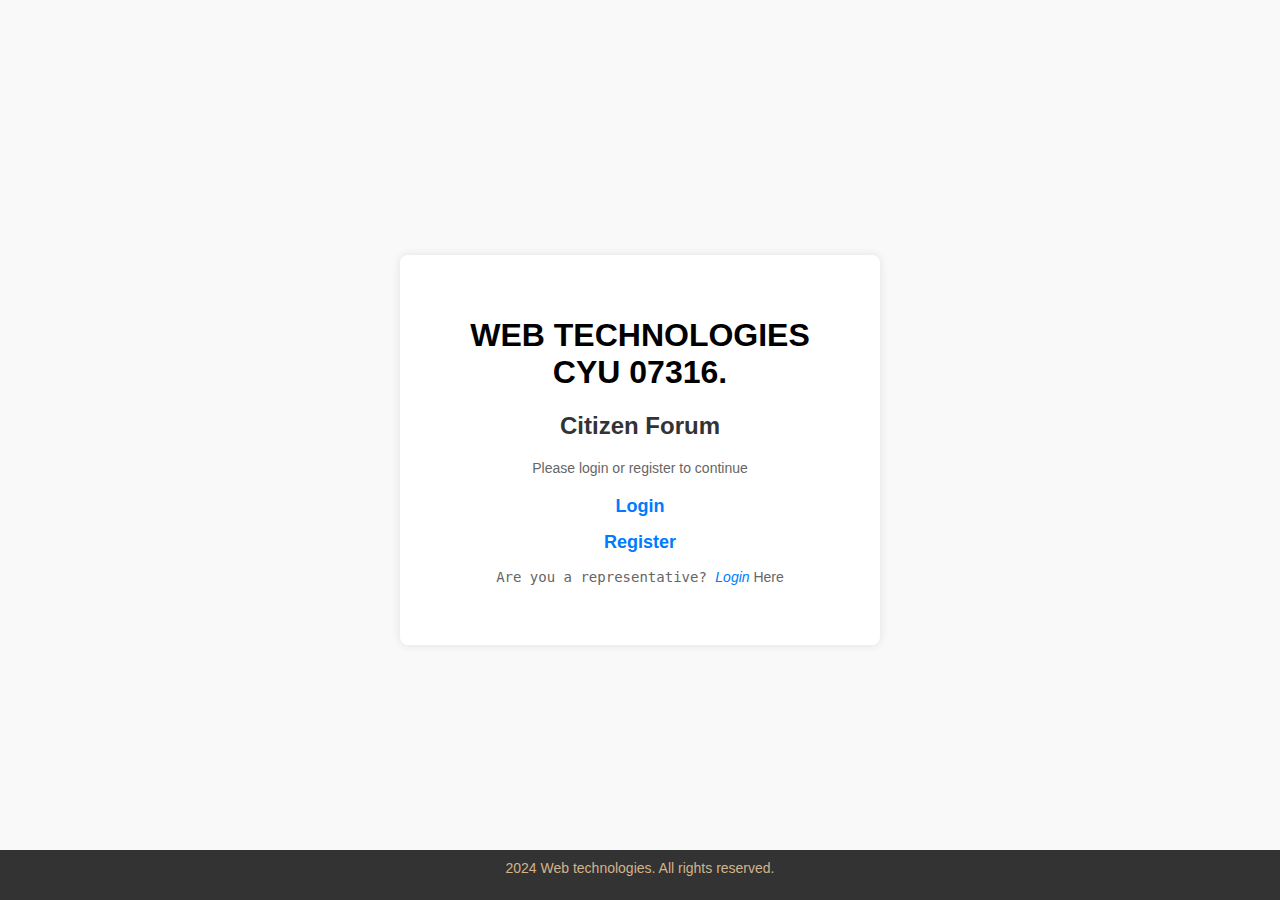
<file: index.html>
<!DOCTYPE html>
<html lang="en">
<head>
    <meta charset="UTF-8">
    <meta name="viewport" content="width=device-width, initial-scale=1.0">
    <title>Index Page</title>
    <link rel="stylesheet" type="text/css" href="style.css">
    <style>
body {
    font-family: 'Segoe UI', Tahoma, Geneva, Verdana, sans-serif;
    margin: 0;
    padding: 0;
    background-color: #f9f9f9;
}

.container {
    background-color: #fff;
    padding: 40px;
    box-shadow: 0 0 10px rgba(0, 0, 0, 0.1);
    border-radius: 8px;
    text-align: center;
    margin: 50px auto;
    max-width: 400px;
}

.container h2 {
    color: #333;
    font-size: 24px;
    margin-bottom: 20px;
}

.container p {
    color: #666;
    margin-bottom: 20px;
}

ul {
    list-style-type: none;
    padding: 0;
}

ul li {
    margin-bottom: 15px;
}

ul li a {
    text-decoration: none;
    color: #007bff;
    font-weight: bold;
    font-size: 18px;
    transition: color 0.3s ease;
}

ul li a:hover {
    color: #0056b3;
}

.footer {
    text-align: center;
    color: #777;
    margin-top: 40px;
    font-size: 14px;
}

.footer {
    text-align: center;
    color: crimson !important;
    margin-top: 40px;
    font-size: 14px;
    position: fixed;
    bottom: 0;
    width: 100%;
    background-color: #333;
    padding: 10px 0;
}	
    </style>
</head>
<body>
    <div class="container">
        <h1>WEB TECHNOLOGIES CYU 07316.</h1>
	<h2>Citizen Forum</h2>
        <p>Please login or register to continue</p>
        <ul>
            <li><a href="process_login.php">Login</a></li>
            <li><a href="process_signup.php">Register</a></li>
        </ul>

	<p><tt>Are you a representative? </tt><i><a href="representativeloginpage.php"> Login </a></i> Here</p>

    </div>
  <footer class="footer">
        <p&copy; style="color: tan">2024 Web technologies. All rights reserved.</p>
    </footer>
</body>
</html>
</file>
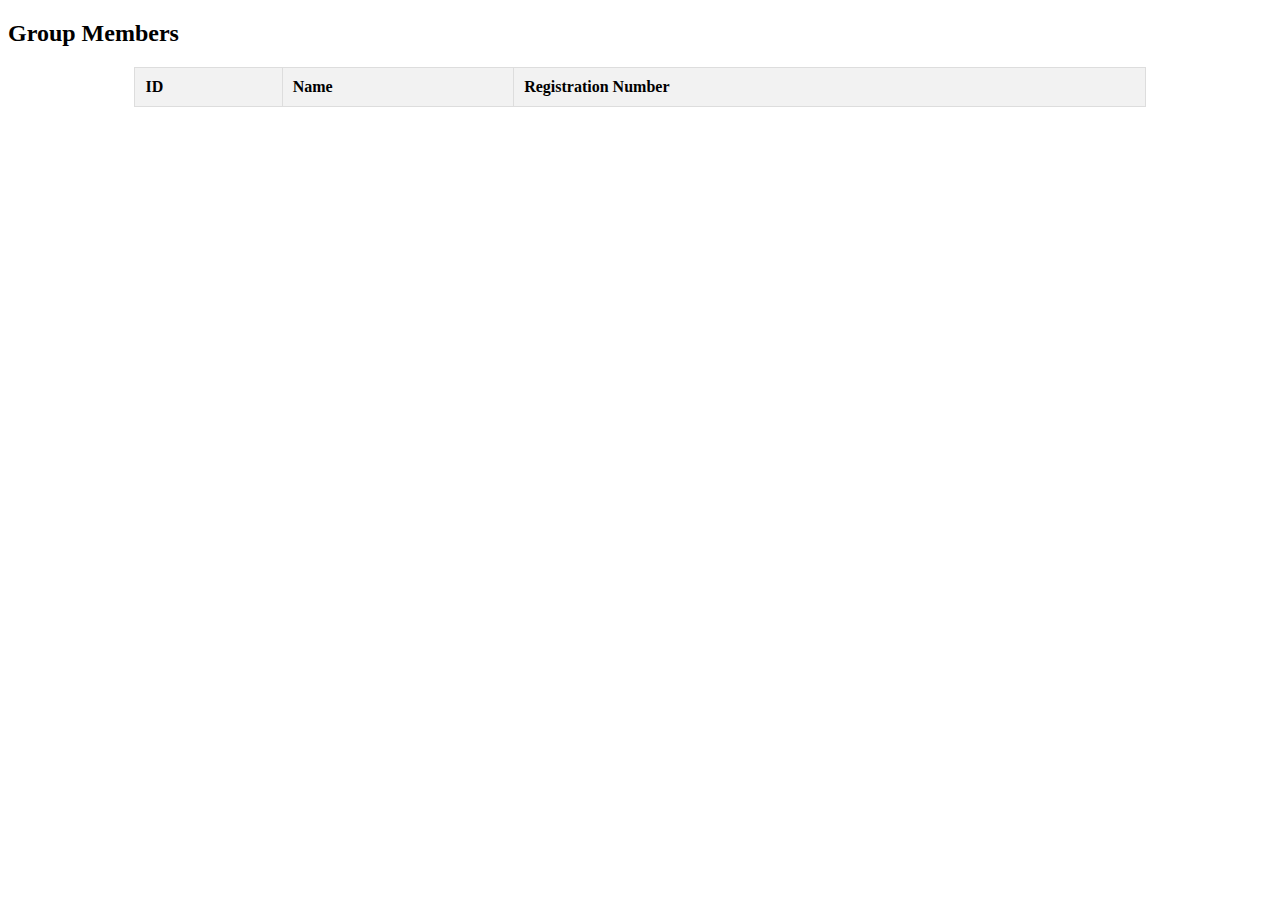
<file: participants.html>
<!DOCTYPE html>
<html lang="en">
<head>
    <meta charset="UTF-8">
    <meta name="viewport" content="width=device-width, initial-scale=1.0">
    <title>Group Members</title>
    <style>
        /* CSS styles for table */
        table {
            width: 80%;
            margin: 20px auto;
            border-collapse: collapse;
        }

        th, td {
            border: 1px solid #ddd;
            padding: 10px;
            text-align: left;
        }

        th {
            background-color: #f2f2f2;
        }
    </style>
</head>
<body>
    <h2>Group Members</h2>
    <table>
        <thead>
            <tr>
                <th>ID</th>
                <th>Name</th>
                <th>Registration Number</th>
            </tr>
        </thead>
        <tbody>
            <!-- Table data will be inserted here -->
        </tbody>
    </table>
</body>
</html>
</file>
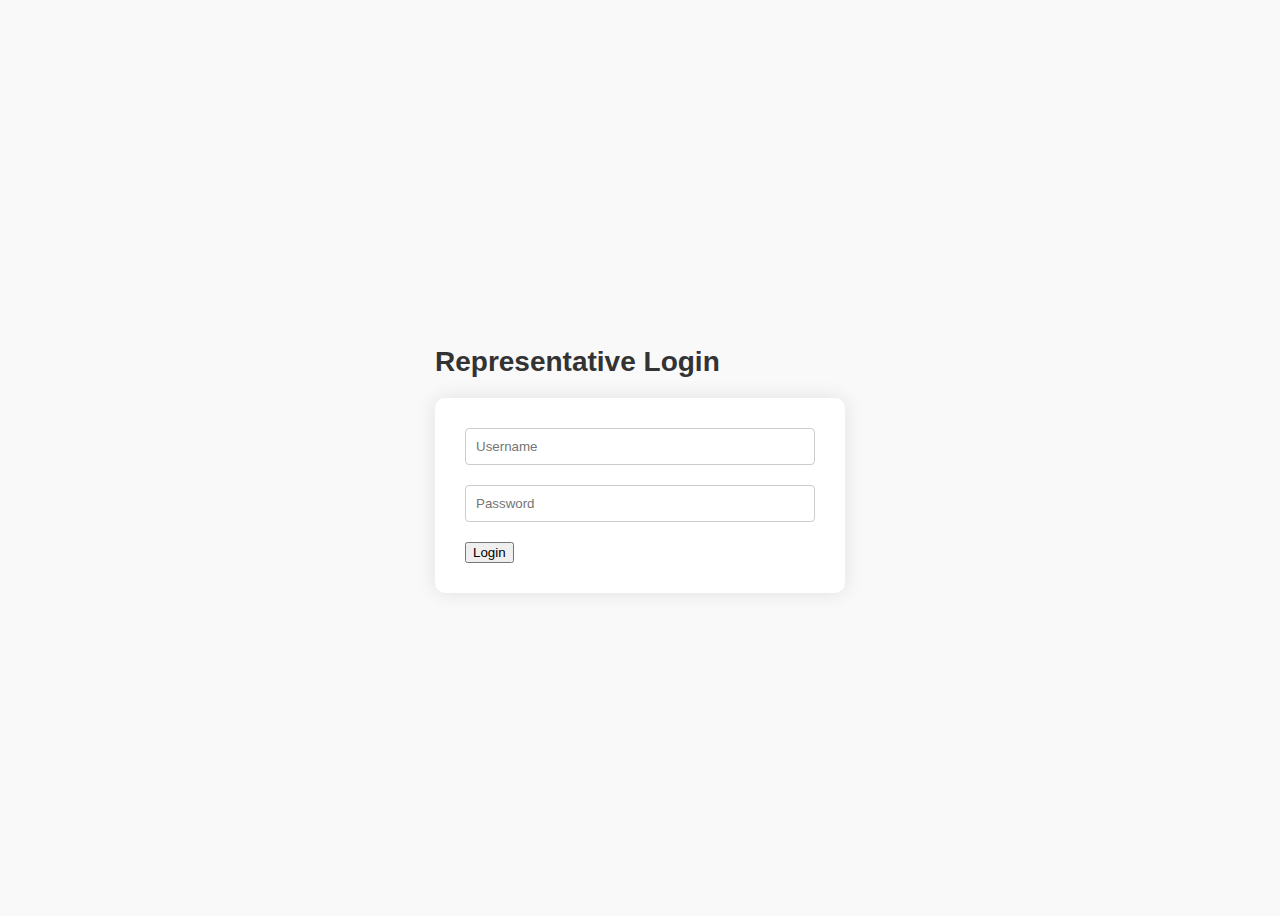
<file: representativeloginpage.html>
<!-- login.php -->
<!DOCTYPE html>
<html lang="en">
<head>
    <meta charset="UTF-8">
    <title>Login</title>
    <link rel="stylesheet" href="style.css">
</head>
<body>
    <div class="login-container">
        <h2>Representative Login</h2>
        <form action="representativeloginpageprocess.php" method="post">
            <input type="text" name="username" placeholder="Username" required>
            <input type="password" name="password" placeholder="Password" required>
            <button type="submit">Login</button>
        </form>
    </div>
</body>
</html>
</file>
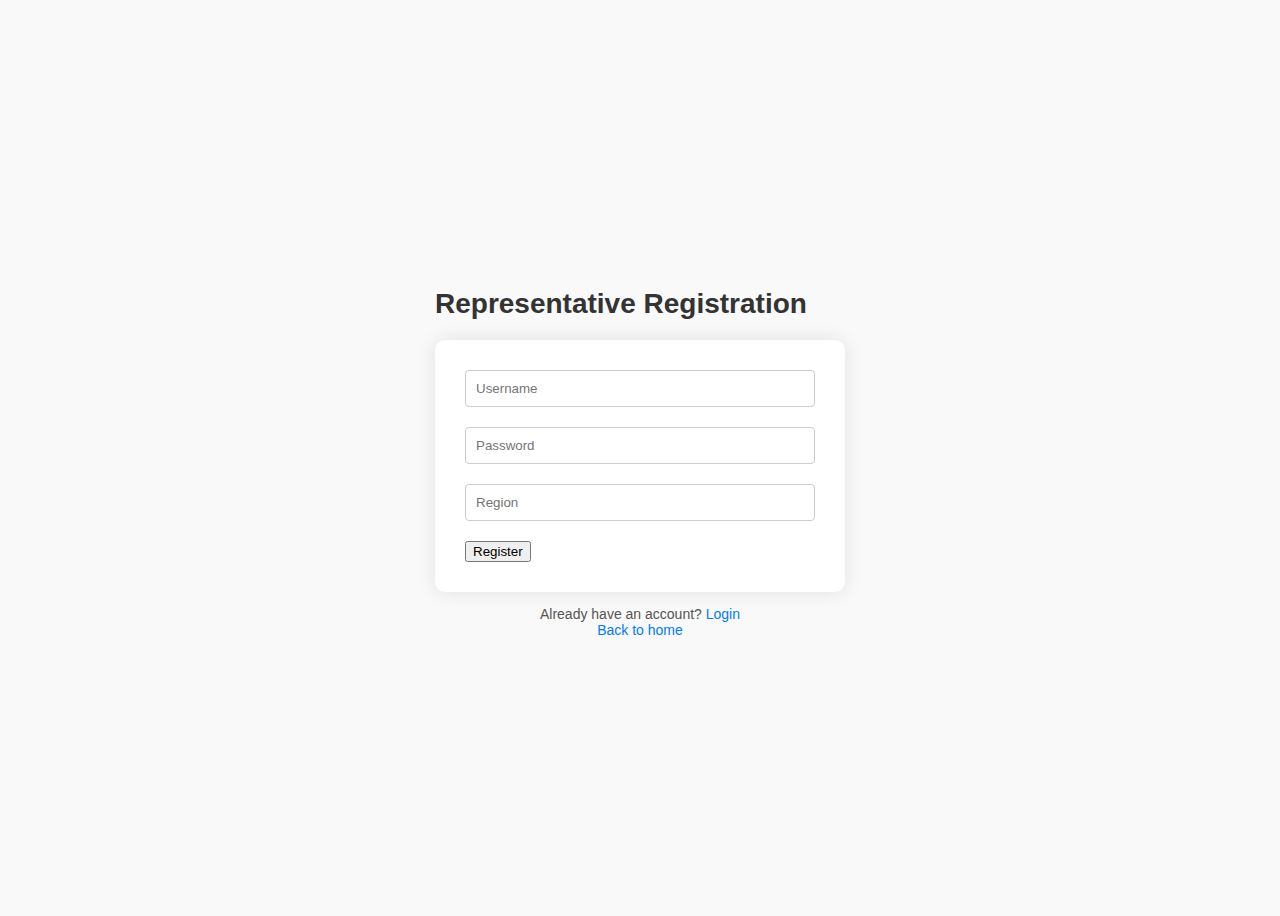
<file: representativeregistrationpage.html>
<!-- signup.html -->
<!DOCTYPE html>
<html lang="en">
<head>
    <meta charset="UTF-8">
    <title>Representative Registration</title>
    <link rel="stylesheet" href="style.css">
</head>
<body>
    <div class="registration-container">
        <h2>Representative Registration</h2>
        <form action="representativesignuppage.php" method="post">
            <input type="text" name="username" placeholder="Username" required>
            <input type="password" name="password" placeholder="Password" required>
            <input type="text" name="region" placeholder="Region" required>
            <button type="submit">Register</button>
        </form>
	<p style="text-align: center">Already have an account? <a href="representativeloginpage.php">Login</a><br><a href="index.html"</a>Back to home</p>	
    </div>
</body>
</html>
</file>
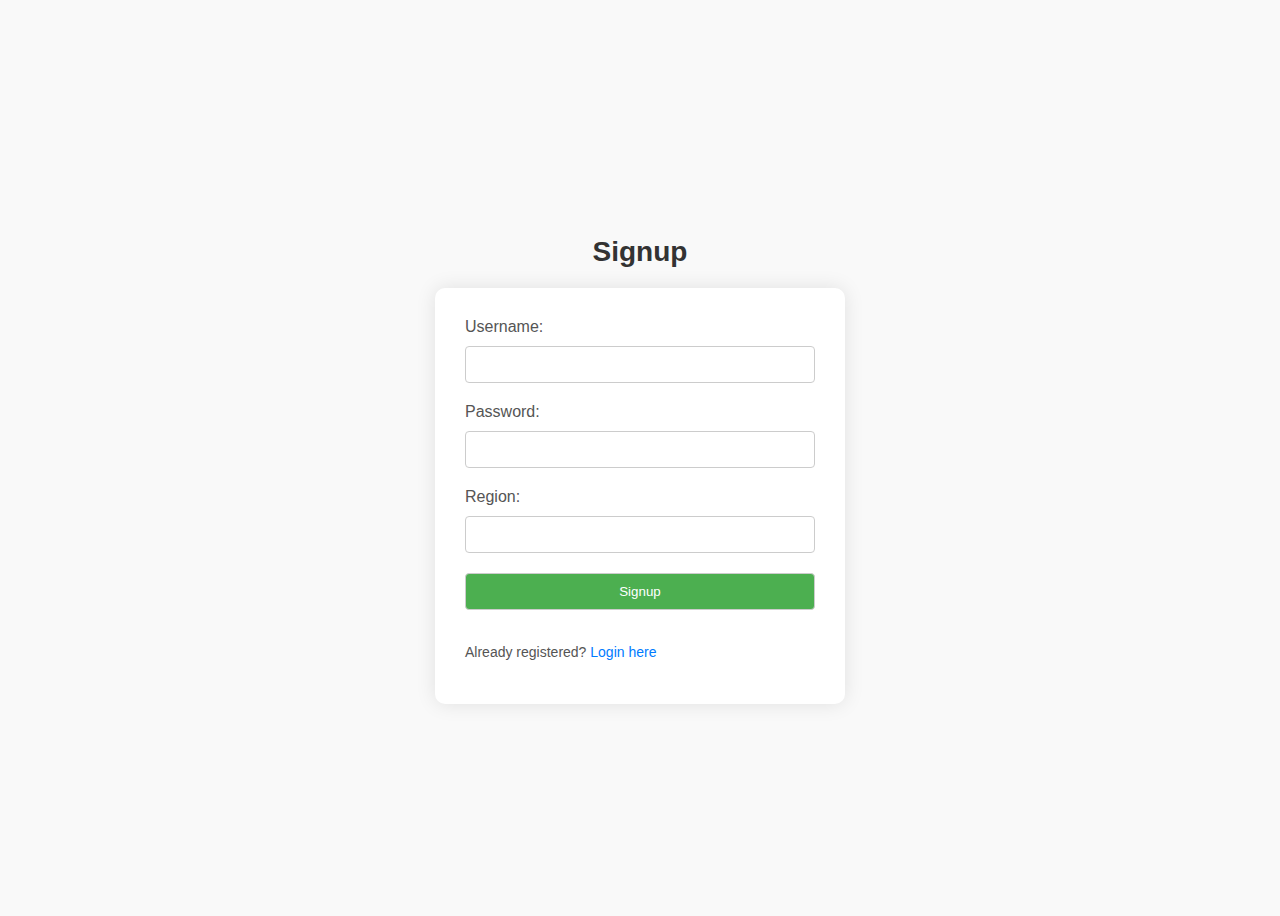
<file: signup.html>
<!DOCTYPE html>
<html lang="en">
<head>
    <meta charset="UTF-8">
    <meta name="viewport" content="width=device-width, initial-scale=1.0">
    <title>Signup Page</title>
    <link rel="stylesheet" type="text/css" href="style.css">
</head>
<body>
    <div class="container">
    <h2>Signup</h2>
    <form action="process_signup.php" method="post">
        <label for="username">Username:</label>
        <input type="text" name="username" required><br>

        <label for="password">Password:</label>
        <input type="password" name="password" required><br>

        <label for="region">Region:</label>
        <input type="text" id="region" name="region" list="regions" required>
        <datalist id="regions">
            <!-- List of Tanzanian regions -->
            <option value="Arusha">
            <option value="Dar es Salaam">
            <option value="Dodoma">
            <!-- Add more regions as needed -->
        </datalist>
        <br>
        <input type="submit" value="Signup">

        <p>Already registered? <a href="process_login.php">Login here</a></p>
    </form>
    </div>
</body>
</html>
</file>
<file: style.css>
/* style.css */

body {
    font-family: 'Segoe UI', Tahoma, Geneva, Verdana, sans-serif;
    background-color: #f9f9f9;
    margin: 10;
    padding: 10;
    display: flex;
    justify-content: center;
    align-items: center;
    height: 100vh;
}

.container {
    text-align: center;
}

form {
    background-color: #fff;
    padding: 30px;
    border-radius: 10px;
    box-shadow: 0 0 20px rgba(0, 0, 0, 0.1);
    width: 350px;
    text-align: left;
    margin-top: 20px;
}

h2 {
    color: #333;
    font-size: 28px;
    margin-bottom: 20px;
}

label {
    display: block;
    margin-bottom: 10px;
    color: #555;
}

input {
    width: 100%;
    padding: 10px;
    margin-bottom: 20px;
    box-sizing: border-box;
    border: 1px solid #ccc;
    border-radius: 4px;
}

input[type="submit"] {
    background-color: #4caf50;
    color: #fff;
    cursor: pointer;
    transition: background-color 0.3s;
}

input[type="submit"]:hover {
    background-color: #45a049;
}

#searchRegion {
    margin-bottom: 20px;
}

p {
    font-size: 14px;
    color: #555;
}

a {
    color: #007BFF;
    text-decoration: none;
}

a:hover {
    text-decoration: underline;
}
</file>
